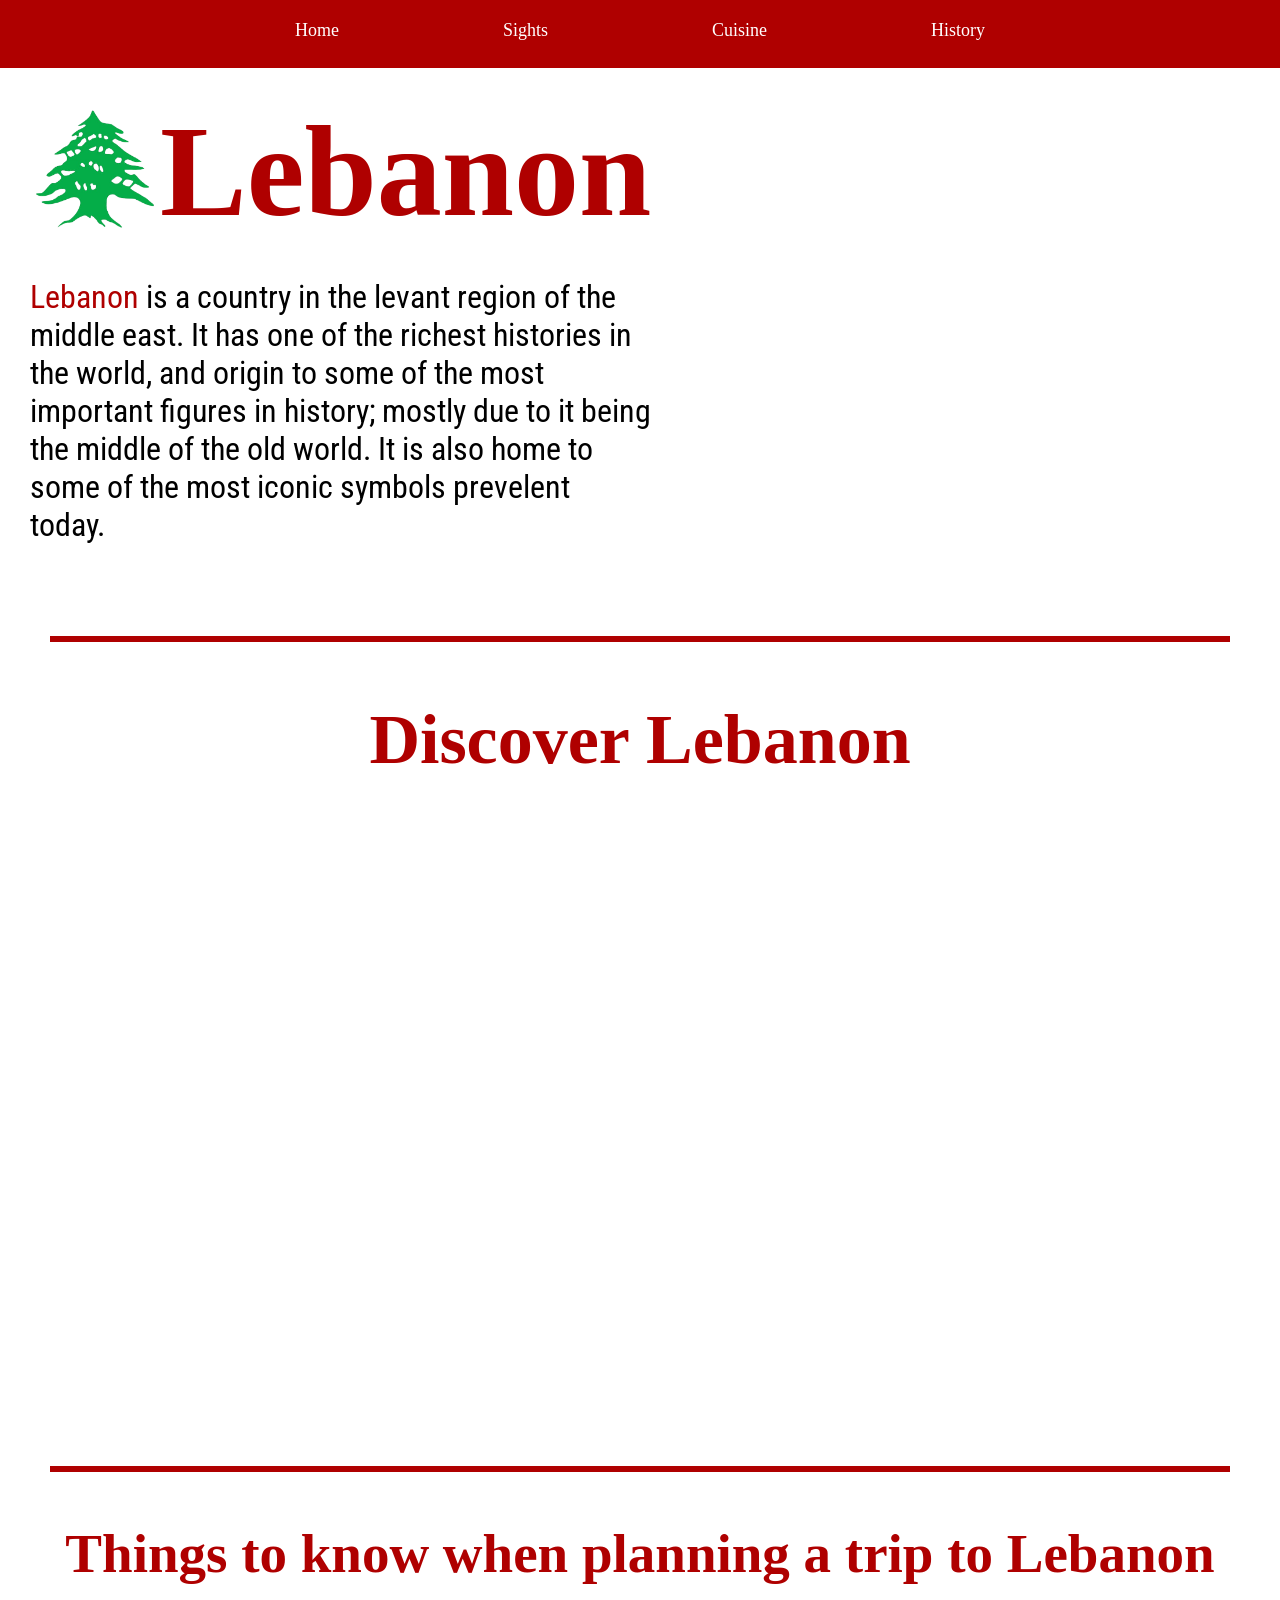
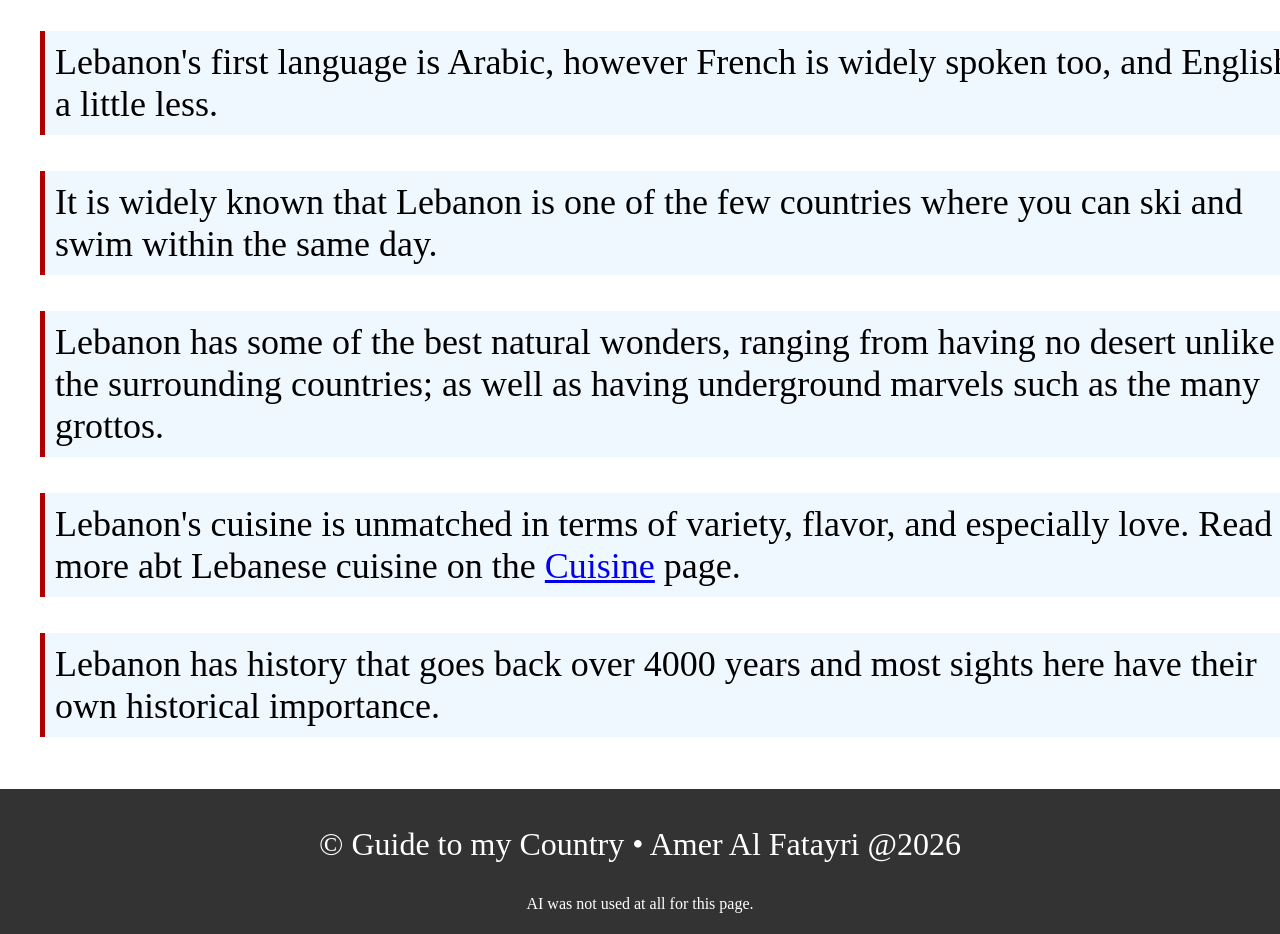
<file: index.html>
<!DOCTYPE html>
<html lang="en">

<head>
    <meta charset="UTF-8">
    <meta name="viewport" content="width=device-width, initial-scale=1.0">

    <link rel="preconnect" href="https://fonts.googleapis.com">
    <link rel="preconnect" href="https://fonts.gstatic.com" crossorigin>
    <link href="https://fonts.googleapis.com/css2?family=Roboto+Condensed:ital,wght@0,100..900;1,100..900&display=swap"
        rel="stylesheet">

    <link rel="stylesheet" href="style.css">
    <title>Lebanon</title>
</head>

<body id="home-page-body">
    <!-- Adding PreLoader -->
    <div id="preloader"></div>
    <!-- WebPage -->
    <header>
        <div class="navigation">
            <nav>
                <a href="index.html">Home</a>
                <a href="sights.html">Sights</a>
                <a href="cuisine.html">Cuisine</a>
                <a href="history.html">History</a>
            </nav>
        </div>
    </header>
    <main>
        <section class="First-Page">
            <article id="Introduction">
                <br>
                <div class="title">
                    <img src="images/Cedar.png" alt="Cedrus Libani">
                    <h2>Lebanon</h2>
                </div>
                <p><span class="Lebanon">Lebanon</span> is a country in the levant region of the middle east. It has one
                    of the richest histories in
                    the world, and origin to some of the most important figures in history; mostly due to it being the
                    middle of the old world. It is also home to some of the most
                    iconic symbols prevelent today.</p>
            </article>

            <aside id="Map">
                <iframe
                    src="https://www.google.com/maps/embed?pb=!1m18!1m12!1m3!1d1696928.390659106!2d36.06068066683903!3d33.830031078637994!2m3!1f0!2f0!3f0!3m2!1i1024!2i768!4f13.1!3m3!1m2!1s0x151f17028422aaad%3A0xcc7d34096c00f970!2sLebanon!5e0!3m2!1sen!2slb!4v1789828547778!5m2!1sen!2slb"
                    width="500px" height="450" style="border:0;" allowfullscreen="" loading="lazy"
                    referrerpolicy="strict-origin-when-cross-origin"></iframe>
            </aside>
        </section>
        <hr>
        <section class="Second-Page">
            <article id="Discover-Lebanon">
                <div class="Discover">
                    <h2 id="secondTitle">Discover Lebanon</h2>
                    <div id="DiscoverVid">
                        <iframe width="995" height="560"
                            src="https://www.youtube.com/embed/ZvqUYGzXvVE?si=QbJNiImy3AUVbWvZ"
                            title="YouTube video player" frameborder="0"
                            allow="accelerometer; autoplay; clipboard-write; encrypted-media; gyroscope; picture-in-picture; web-share"
                            referrerpolicy="strict-origin-when-cross-origin" allowfullscreen></iframe>
                    </div>
                </div>
            </article>
        </section>
        <br><hr>
        <section class="Third-page">
            <article id="facts1">
                <h2 id="factTitle">Things to know when planning a trip to Lebanon</h2>
                <ol>
                    <li>Lebanon's first language is Arabic, however French is widely spoken too, and English a little
                        less.</li><br><br>
                    <li>It is widely known that Lebanon is one of the few countries where you can ski and swim within
                        the same day.</li><br><br>
                    <li>Lebanon has some of the best natural wonders, ranging from having no desert unlike the
                        surrounding countries; as well as having underground marvels such as the many grottos.</li>
                    <br><br>
                    <li>Lebanon's cuisine is unmatched in terms of variety, flavor, and especially love. Read more abt
                        Lebanese cuisine on the <a href="cuisine.html">Cuisine</a> page.</li><br><br>
                    <li>Lebanon has history that goes back over 4000 years and most sights here have their own
                        historical importance.</li><br><br>
                </ol>
            </article>
        </section>
    </main>
    <footer class="end">
        <div class="footer">
            <p>&copy; Guide to my Country &bull; Amer Al Fatayri @2026</p>
        </div>
        <div class="self-credit">
            <p>AI was not used at all for this page.</p>
        </div>
    </footer>
    <script src="script.js"></script>
</body>

</html>
</file>
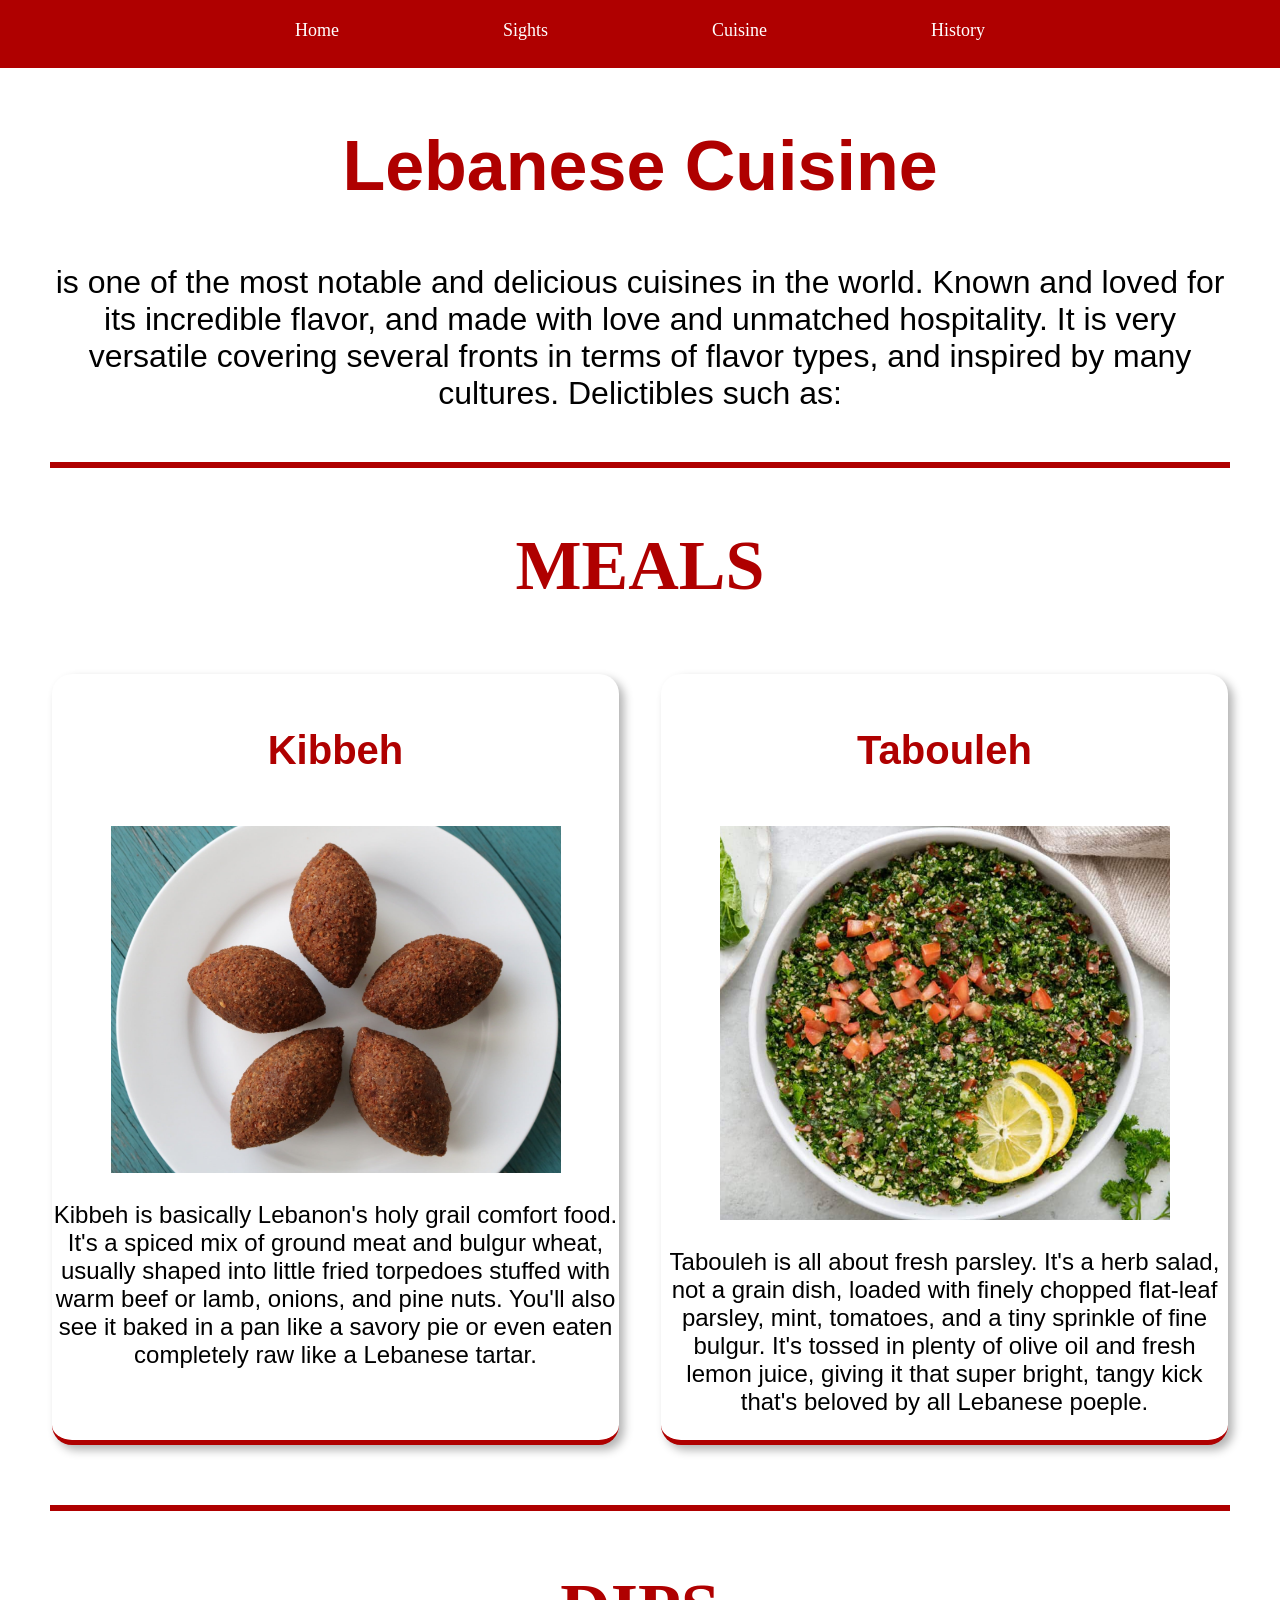
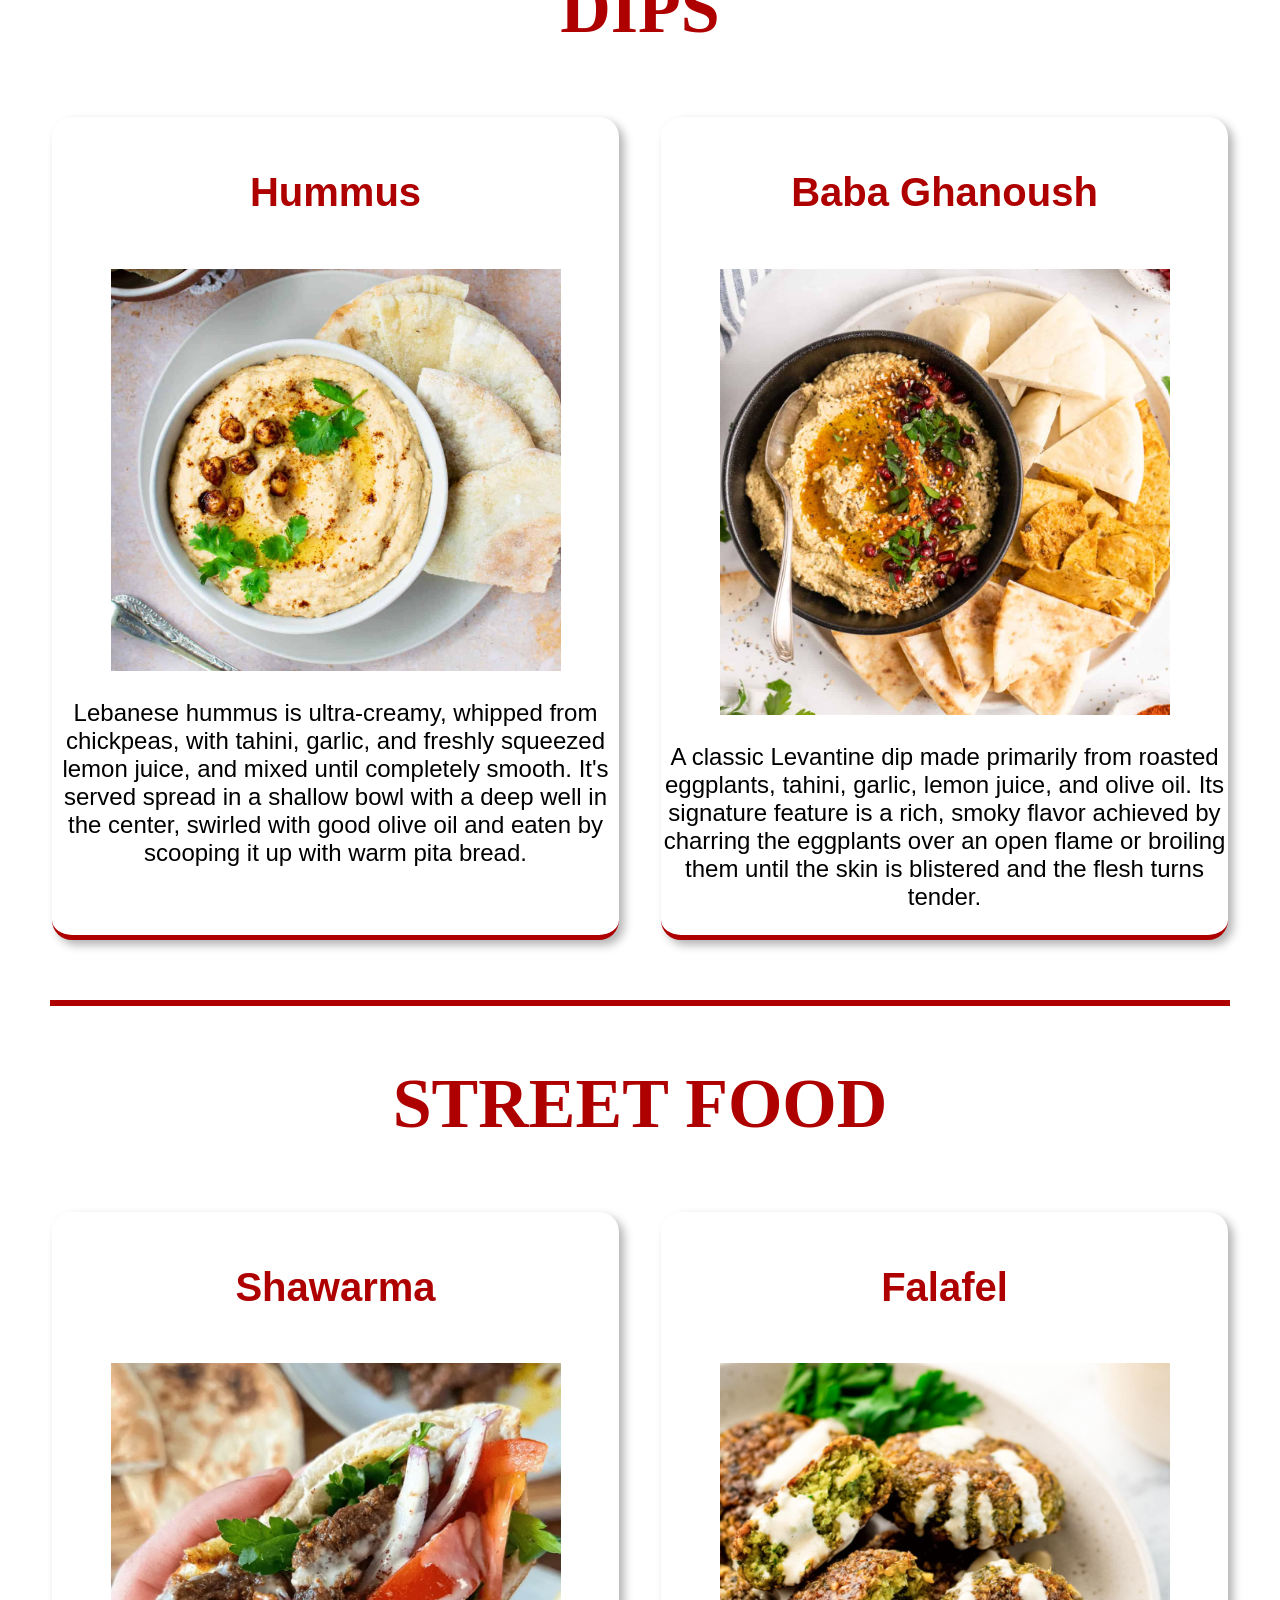
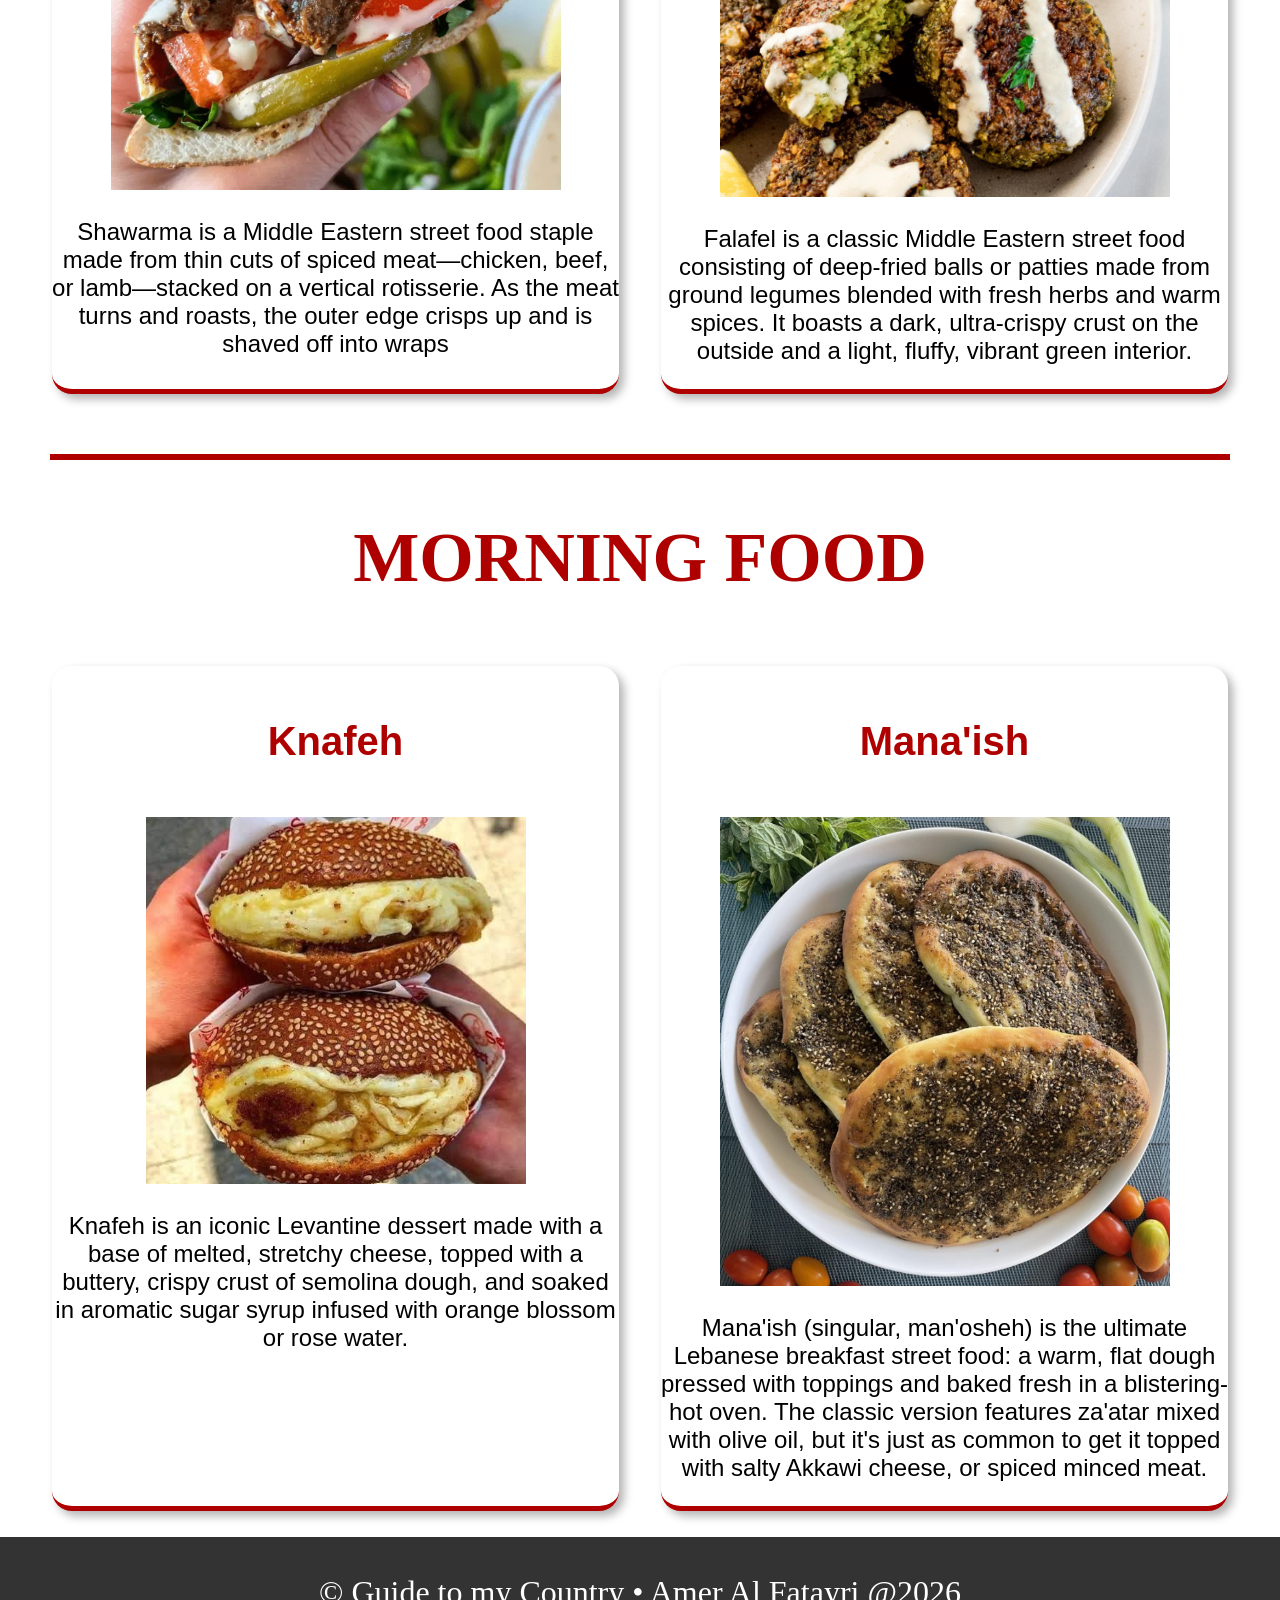
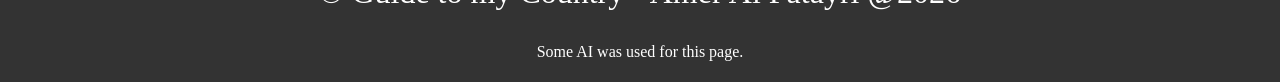
<file: cuisine.html>
<!DOCTYPE html>
<html lang="en">

<head>
    <meta charset="UTF-8">
    <meta name="viewport" content="width=device-width, initial-scale=1.0">
    <link rel="stylesheet" href="style.css">
    <title>Cuisine</title>
</head>

<body>
    <div id="preloader"></div>
    <header>
        <nav>
            <a href="index.html">Home</a>
            <a href="sights.html">Sights</a>
            <a href="cuisine.html">Cuisine</a>
            <a href="history.html">History</a>
        </nav>
    </header>
    <main>
        <section class="cuisine">
            <h1>Lebanese Cuisine</h1>
            <p> is one of the most notable and delicious cuisines in the world. Known and loved for its incredible
                flavor,
                and made with love and unmatched hospitality. It is very versatile covering several fronts in terms
                of
                flavor types, and inspired by many cultures. Delictibles such as:</p>
            <hr>
            <article class="food">
                <div class='food-div'>
                    <h2>MEALS</h2>
                    <ul>
                        <li id="Kibbeh">
                            <h4>Kibbeh</h4>
                            <div class="Food-Pic">
                                <img src="images/Kibbeh.png" style="max-width:450px">
                            </div>
                            <p>Kibbeh is basically Lebanon's holy grail comfort food. It's a spiced mix of ground meat
                                and bulgur wheat, usually shaped into little fried torpedoes stuffed with warm beef or
                                lamb, onions, and pine nuts. You'll also see it baked in a pan like a savory pie or even
                                eaten completely raw like a Lebanese tartar.</p>
                        </li>

                        <li id="Tabouleh">
                            <h4>Tabouleh</h4>
                            <div class="Food-Pic">
                                <img src="images/Tabouleh.png" style="max-width:450px">
                            </div>
                            <p>Tabouleh is all about fresh parsley. It's a herb salad, not a grain dish, loaded with
                                finely chopped flat-leaf parsley, mint, tomatoes, and a tiny sprinkle of fine bulgur.
                                It's tossed in plenty of olive oil and fresh lemon juice, giving it that super bright,
                                tangy kick that's beloved by all Lebanese poeple.</p>
                        </li>
                    </ul>
                </div>
                <hr>
                <div class="food-div">
                    <h2>DIPS</h2>
                    <ul>
                        <li id="Hummus">
                            <h4>Hummus</h4>
                            <div class="Food-Pic">
                                <img src="images/Hummus.png" style="max-width:450px">
                            </div>
                            <p>Lebanese hummus is ultra-creamy, whipped from chickpeas, with tahini, garlic, and freshly
                                squeezed lemon juice, and mixed until completely smooth. It's served spread in a shallow
                                bowl with
                                a deep well in the center, swirled with good olive oil and eaten by scooping it up with
                                warm pita bread.</p>
                        </li>

                        <li id="Baba-Ghanoush">
                            <h4>Baba Ghanoush</h4>
                            <div class="Food-Pic">
                                <img src="images/BabaGhanoush.png" style="max-width:450px">
                            </div>
                            <p>A classic Levantine dip made primarily from roasted eggplants, tahini, garlic, lemon
                                juice, and olive oil. Its signature feature is a rich, smoky flavor achieved by charring
                                the eggplants over an open flame or broiling them until the skin is blistered and the
                                flesh turns tender.</p>
                        </li>
                    </ul>
                </div>
                <hr>
                <div class="food-div">
                    <h2>STREET FOOD</h2>
                    <ul>
                        <li id="Shawarma">
                            <h4>Shawarma</h4>
                            <div class="Food-Pic">
                                <img src="images/Shawarma.png" style="max-width:450px">
                            </div>
                            <p>Shawarma is a Middle Eastern street food staple made from thin cuts of spiced
                                meat—chicken, beef, or lamb—stacked on a vertical rotisserie. As the meat turns and
                                roasts, the outer edge crisps up and is shaved off into wraps</p>
                        </li>

                        <li id="Falafel">
                            <h4>Falafel</h4>
                            <div class="Food-Pic">
                                <img src="images/Falafel.png" style="max-width:450px">
                            </div>
                            <p>Falafel is a classic Middle Eastern street food consisting of deep-fried balls or patties
                                made from ground legumes blended with fresh herbs and warm spices. It boasts a dark,
                                ultra-crispy crust on the outside and a light, fluffy, vibrant green interior.</p>
                        </li>
                    </ul>
                </div>
                <hr>
                <div class="food-div">
                    <h2>MORNING FOOD</h2>
                    <ul>
                        <li id="Knafeh">
                            <h4>Knafeh</h4>
                            <div class="Food-Pic">
                                <img src="images/Knafeh.png" style="max-width:450px">
                            </div>
                            <p>Knafeh is an iconic Levantine dessert made with a base of melted, stretchy
                                cheese, topped with a buttery, crispy crust of semolina dough, and soaked
                                in aromatic sugar syrup infused with orange blossom or rose water.</p>
                        </li>

                        <li id="Manaqish">
                            <h4>Mana'ish</h4>
                            <div class="Food-Pic">
                                <img src="images/Mana'ish.png" style="max-width:450px">
                            </div>
                            <p>Mana'ish (singular, man'osheh) is the ultimate Lebanese breakfast street food: a warm,
                                flat dough pressed with toppings and baked fresh in a blistering-hot oven. The classic
                                version features za'atar mixed with olive oil, but it's just as common to get it topped
                                with salty Akkawi cheese, or spiced minced meat.</p>
                        </li>
                    </ul>
                </div>

            </article>
        </section>
    </main>
    <footer class="end">
        <div class="footer">
            <p>&copy; Guide to my Country &bull; Amer Al Fatayri @2026</p>
        </div>
        <div class="self-credit">
            <p>Some AI was used for this page.</p>
        </div>
    </footer>
    <script src="script.js"></script>
</body>

</html>
</file>
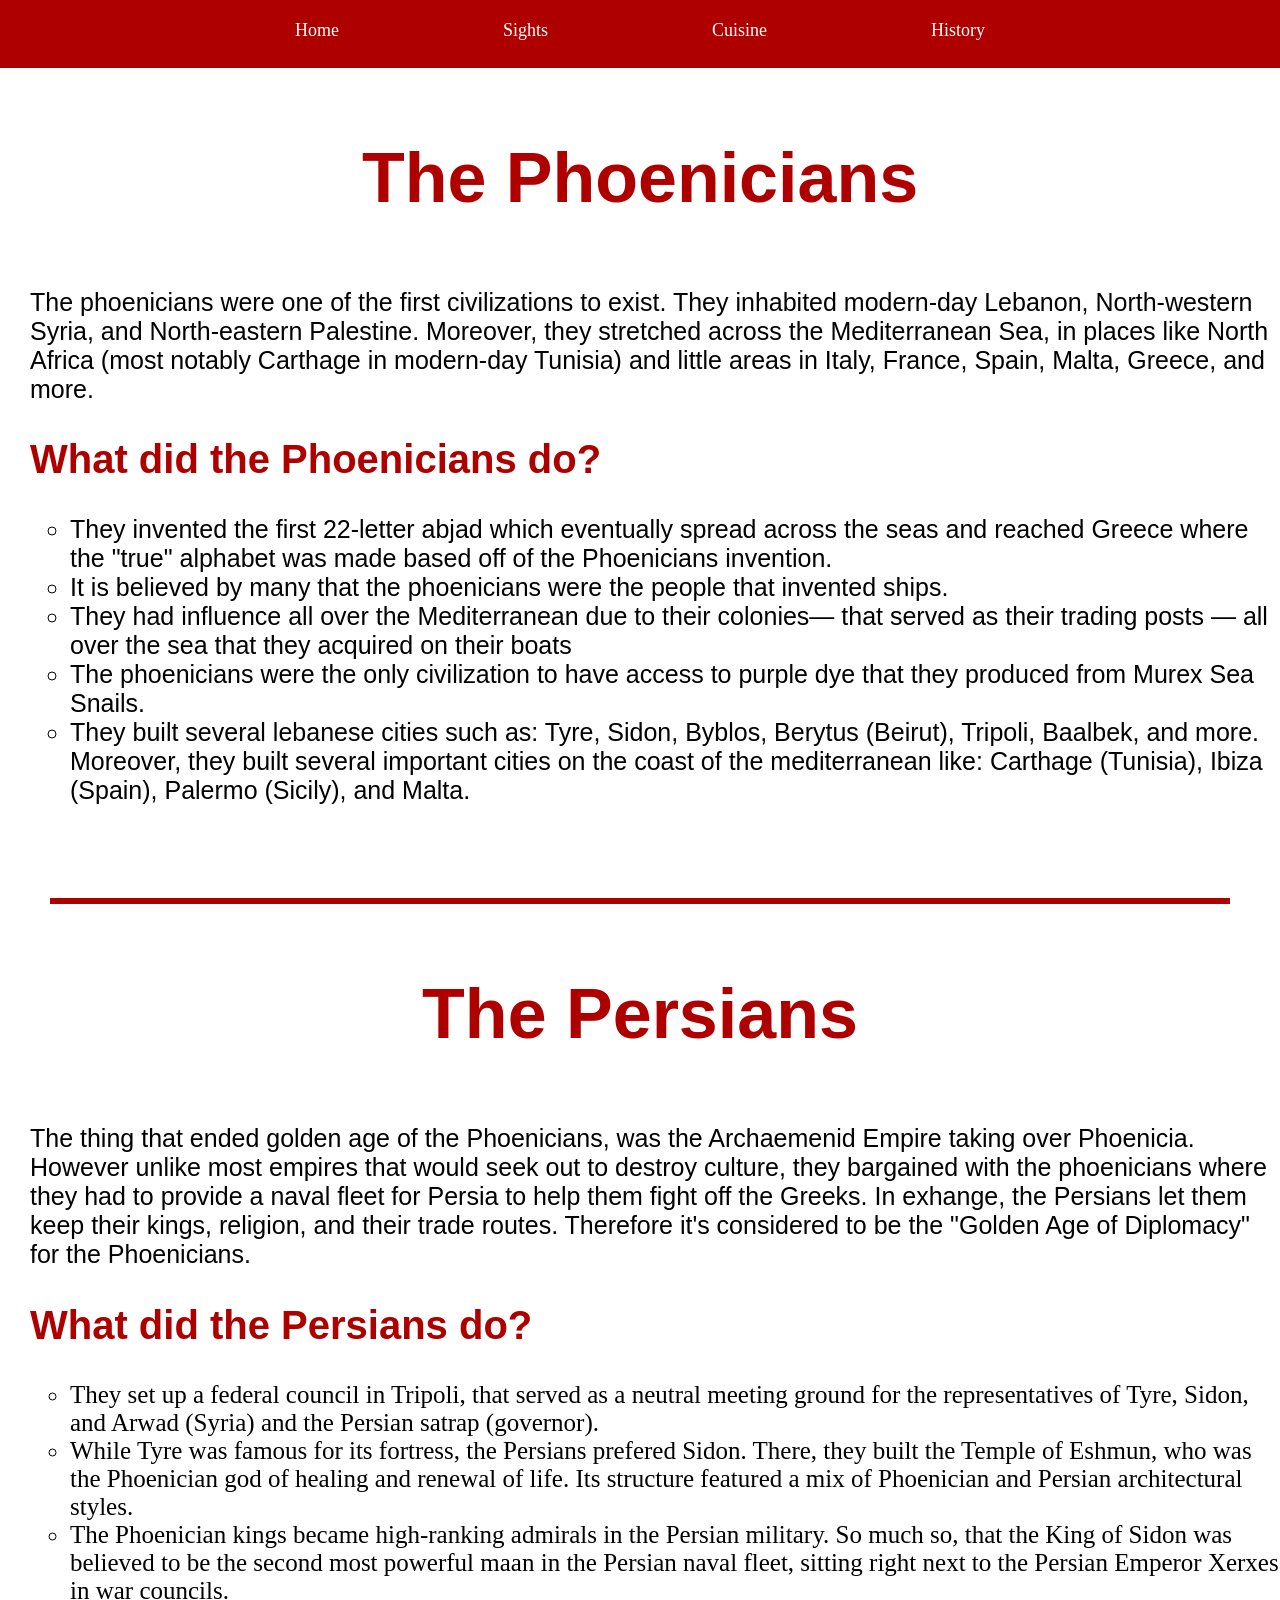
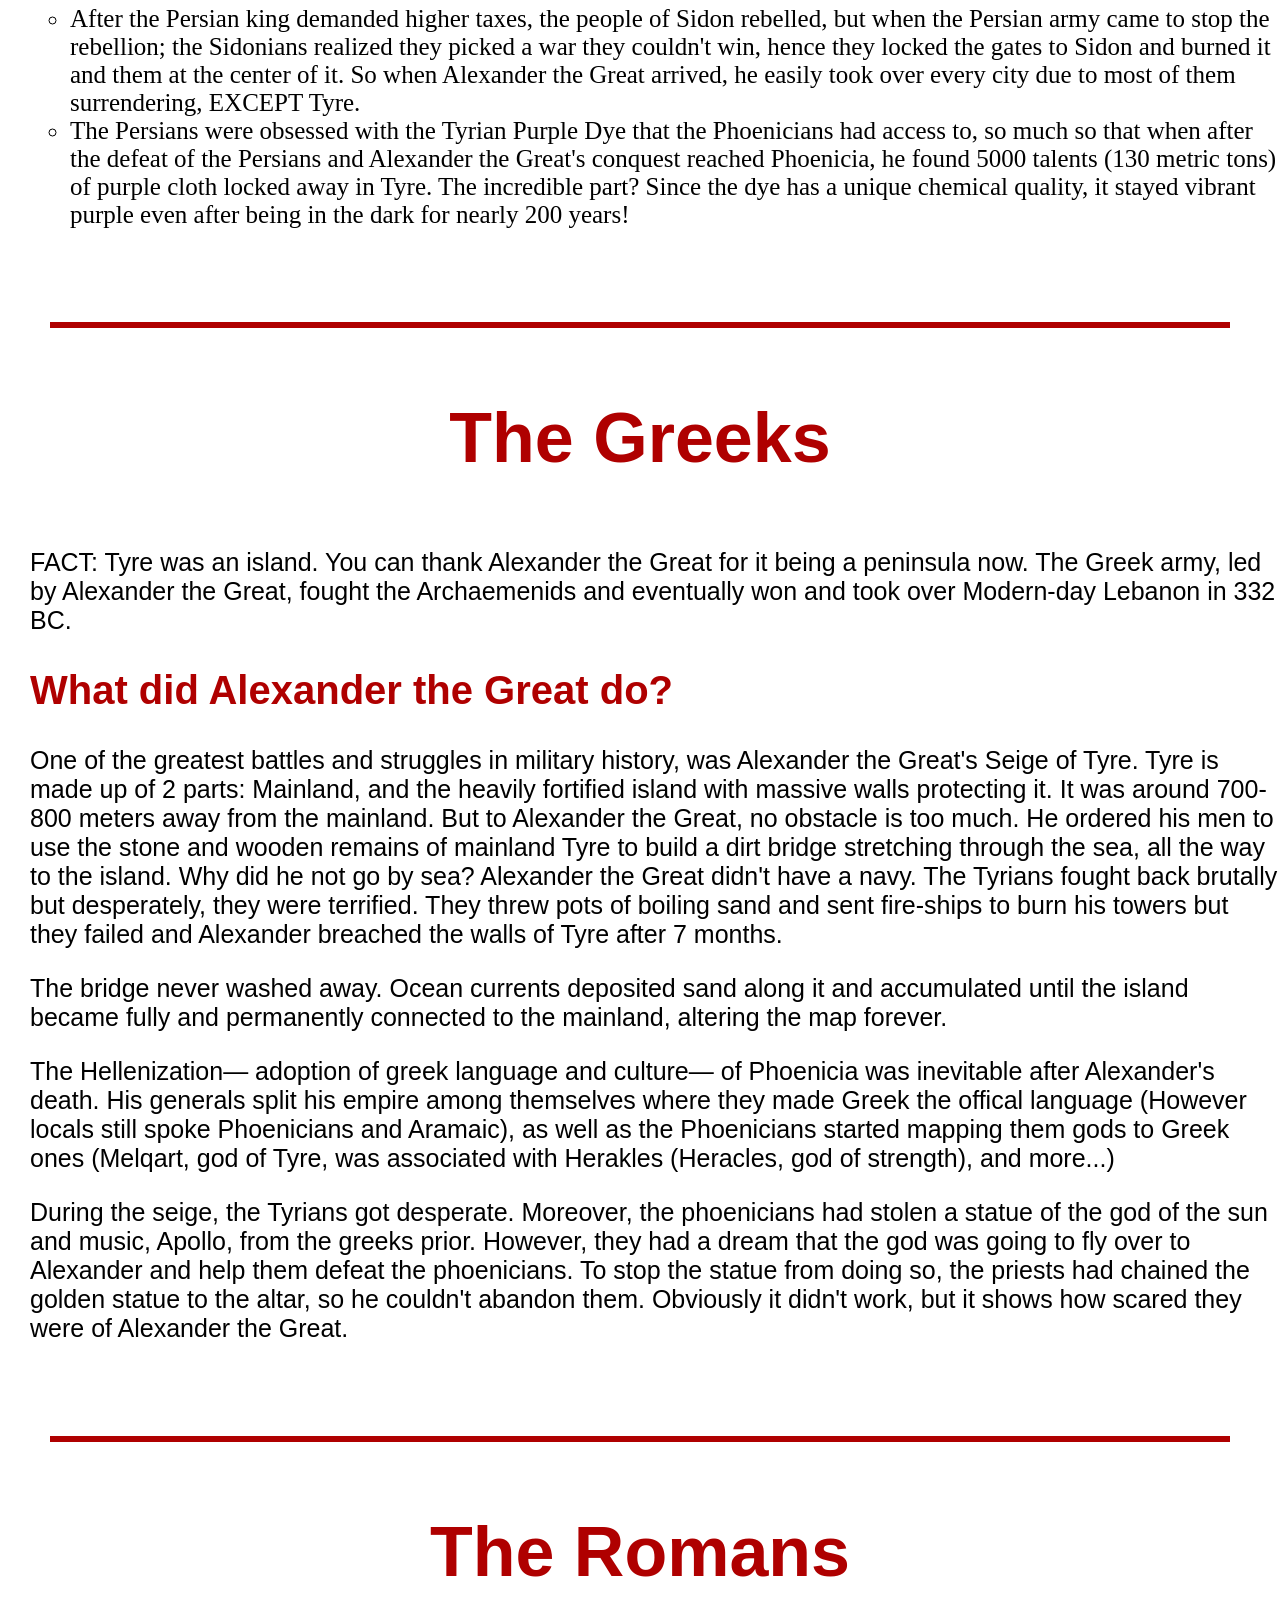
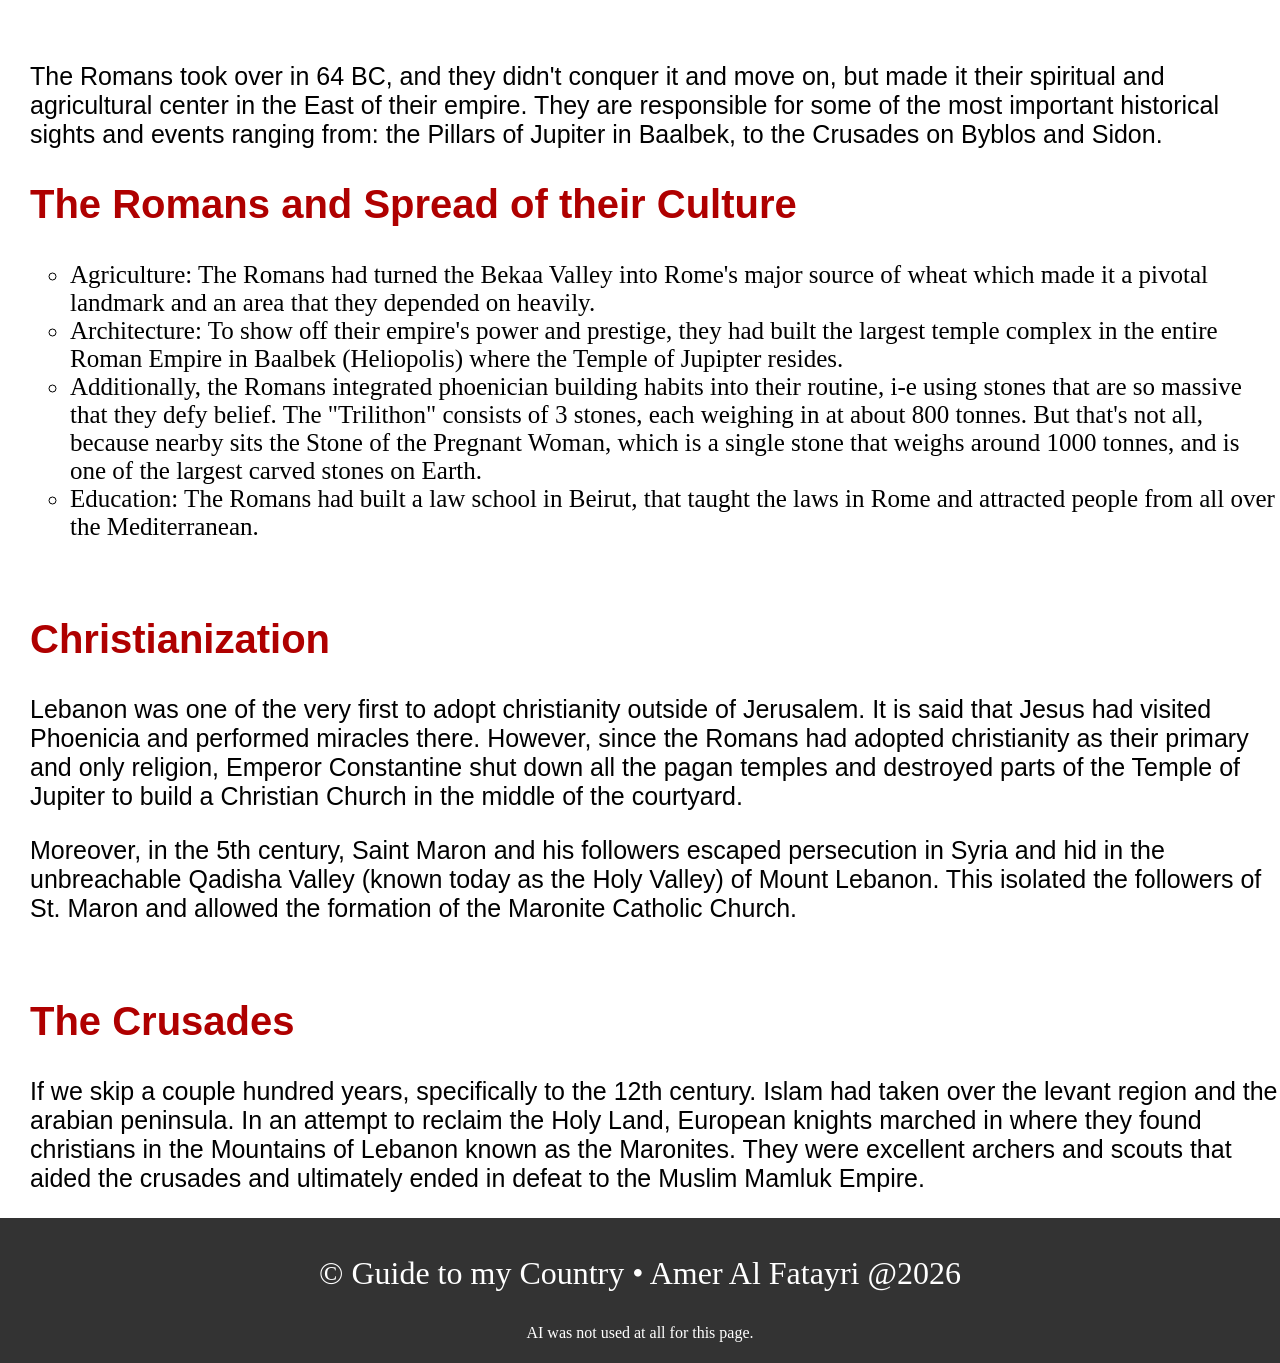
<file: history.html>
<!DOCTYPE html>
<html lang="en">

<head>
    <meta charset="UTF-8">
    <meta name="viewport" content="width=device-width, initial-scale=1.0">
    <link rel="stylesheet" href="style.css">
    <title>History</title>
</head>

<body>
    <div id="preloader"></div>
    <header>
        <nav>
            <a href="index.html">Home</a>
            <a href="sights.html">Sights</a>
            <a href="cuisine.html">Cuisine</a>
            <a href="history.html">History</a>
        </nav>
    </header>
    <main>
        <section class="phoenicia">
            <div id="First-Part">
                <article>
                    <h1>The Phoenicians</h1>
                    <p>The phoenicians were one of the first civilizations to exist. They inhabited modern-day Lebanon,
                        North-western Syria, and North-eastern Palestine. Moreover, they stretched across the
                        Mediterranean Sea, in places like North Africa (most notably Carthage in modern-day Tunisia) and
                        little areas in Italy, France, Spain, Malta, Greece, and more.</p>

                    <h2>What did the Phoenicians do?</h2>
                    <ul>
                        <li>They invented the first 22-letter abjad which eventually spread across the seas and reached
                            Greece where the "true" alphabet was made based off of the Phoenicians invention.</li>
                        <li>It is believed by many that the phoenicians were the people that invented ships.</li>
                        <li>They had influence all over the Mediterranean due to their colonies— that served as their
                            trading posts — all over the sea that they acquired on their boats</li>
                        <li>The phoenicians were the only civilization to have access to purple dye that they produced
                            from Murex Sea Snails.</li>
                        <li>They built several lebanese cities such as: Tyre, Sidon, Byblos, Berytus (Beirut), Tripoli,
                            Baalbek, and more. Moreover, they built several important cities on the coast of the
                            mediterranean like: Carthage (Tunisia), Ibiza (Spain), Palermo (Sicily), and Malta.</li>
                    </ul>
                </article>
            </div>

            </div>
        </section>
        <br>
        <hr>
        <section class="Persians">
            <div id="Second-Part">
                <article>
                    <h1>The Persians</h1>
                    <p>The thing that ended golden age of the Phoenicians, was the Archaemenid Empire taking over
                        Phoenicia. However unlike most empires that would seek out to destroy culture, they bargained
                        with the phoenicians where they had to provide a naval fleet for Persia to help them fight off
                        the Greeks. In exhange, the Persians let them keep their kings, religion, and their trade
                        routes. Therefore it's considered to be the "Golden Age of Diplomacy" for the Phoenicians.</p>
                    <h2>What did the Persians do?</h2>

                    <ul>
                        <li>They set up a federal council in Tripoli, that served as a neutral meeting ground for the
                            representatives of Tyre, Sidon, and Arwad (Syria) and the Persian satrap (governor).</li>
                        <li>While Tyre was famous for its fortress, the Persians prefered Sidon. There, they built the
                            Temple of Eshmun, who was the Phoenician god of healing and renewal of life. Its structure
                            featured a mix of Phoenician and Persian architectural styles.</li>
                        <li>The Phoenician kings became high-ranking admirals in the Persian military. So much so, that
                            the King of Sidon was believed to be the second most powerful maan in the Persian naval
                            fleet, sitting right next to the Persian Emperor Xerxes in war councils.</li>
                        <li>After the Persian king demanded higher taxes, the people of Sidon rebelled, but when the
                            Persian army came to stop the rebellion; the Sidonians realized they picked a war they
                            couldn't win, hence they locked the gates to Sidon and burned it and them at the center of
                            it. So when Alexander the Great arrived, he easily took over every city due to most of them
                            surrendering, EXCEPT Tyre.</li>
                        <li>The Persians were obsessed with the Tyrian Purple Dye that the Phoenicians had access to, so
                            much so that when after the defeat of the Persians and Alexander the Great's conquest
                            reached Phoenicia, he found 5000 talents (130 metric tons) of purple cloth locked away in
                            Tyre. The incredible part? Since the dye has a unique chemical quality, it stayed vibrant
                            purple even after being in the dark for nearly 200 years! </li>
                    </ul>
                </article>
            </div>
        </section>
        <br>
        <hr>
        <section class="Greeks">
            <div id="Third-Part">
                <article>
                    <h1>The Greeks</h1>
                    <p>FACT: Tyre was an island. You can thank Alexander the Great for it being a peninsula now. The
                        Greek army, led by Alexander the Great, fought the Archaemenids and eventually won and took over
                        Modern-day Lebanon in 332 BC.</p>
                    <h2>What did Alexander the Great do?</h2>
                    <p>One of the greatest battles and struggles in military history, was Alexander the Great's Seige of
                        Tyre. Tyre is made up of 2 parts: Mainland, and the heavily fortified island with massive walls
                        protecting it. It was around 700-800 meters away from the mainland. But to Alexander the Great,
                        no obstacle is too much. He ordered his men to use the stone and wooden remains of mainland Tyre
                        to build a dirt bridge stretching through the sea, all the way to the island. Why did he not go
                        by sea? Alexander the Great didn't have a navy. The Tyrians fought back brutally but
                        desperately, they were terrified. They threw pots of boiling sand and sent fire-ships to burn
                        his towers but they failed and Alexander breached the walls of Tyre after 7 months.</p>

                    <p>The bridge never washed away. Ocean currents deposited sand along it and accumulated until the
                        island became fully and permanently connected to the mainland, altering the map forever.</p>

                    <p>The Hellenization— adoption of greek language and culture— of Phoenicia was inevitable after
                        Alexander's death. His generals split his empire among themselves where they made Greek the
                        offical language (However locals still spoke Phoenicians and Aramaic), as well as the
                        Phoenicians started mapping them gods to Greek ones (Melqart, god of Tyre, was associated with
                        Herakles (Heracles, god of strength), and more...)</p>

                    <p id="Fun-Fact">During the seige, the Tyrians got desperate. Moreover, the phoenicians had stolen a
                        statue of the god of the sun and music, Apollo, from the greeks prior. However, they had a dream
                        that the god was going to fly over to Alexander and help them defeat the phoenicians. To stop
                        the statue from doing so, the priests had chained the golden statue to the altar, so he couldn't
                        abandon them. Obviously it didn't work, but it shows how scared they were of Alexander the
                        Great.</p>
                </article>
            </div>

        </section>
        <br>
        <hr>
        <section class="Romans">
            <div id="Fourth-Part">
                <article>
                    <h1>The Romans</h1>
                    <p>The Romans took over in 64 BC, and they didn't conquer it and move on, but made it their
                        spiritual and agricultural center in the East of their empire. They are responsible for some of
                        the most important historical sights and events ranging from: the Pillars of Jupiter in Baalbek,
                        to the Crusades on Byblos and Sidon.</p>
                    <h2>The Romans and Spread of their Culture</h2>
                    <ul>
                        <li><span class="Subtitle">Agriculture:</span> The Romans had turned the Bekaa Valley into
                            Rome's major source of wheat which made it a pivotal landmark and an area that they depended
                            on heavily.</li>
                        <li><span class="Subtitle">Architecture:</span> To show off their empire's power and prestige,
                            they had built the largest temple complex in the entire Roman Empire in Baalbek (Heliopolis)
                            where the Temple of Jupipter resides.</li>
                        <li>Additionally, the Romans integrated phoenician building habits into their routine, i-e using
                            stones that are so massive that they defy belief. The "Trilithon" consists of 3 stones, each
                            weighing in at about 800 tonnes. But that's not all, because nearby sits the Stone of the
                            Pregnant Woman, which is a single stone that weighs around 1000 tonnes, and is one of the
                            largest carved stones on Earth.</li>
                        <li><span class="Subtitle">Education:</span> The Romans had built a law school in Beirut, that
                            taught the laws in Rome and attracted people from all over the Mediterranean.</li>
                    </ul>
                    <br>
                    <h2>Christianization</h2>
                    <p>Lebanon was one of the very first to adopt christianity outside of Jerusalem. It is said that
                        Jesus had visited Phoenicia and performed miracles there. However, since the Romans had adopted
                        christianity as their primary and only religion, Emperor Constantine shut down all the pagan
                        temples and destroyed parts of the Temple of Jupiter to build a Christian Church in the middle
                        of the courtyard.</p>
                    <p>Moreover, in the 5th century, Saint Maron and his followers escaped persecution in Syria and hid
                        in the unbreachable Qadisha Valley (known today as the Holy Valley) of Mount Lebanon. This
                        isolated the followers of St. Maron and allowed the formation of the Maronite Catholic Church.
                    </p>
                    <br>
                    <h2>The Crusades</h2>
                    <p>If we skip a couple hundred years, specifically to the 12th century. Islam had taken over the
                        levant region and the arabian peninsula. In an attempt to reclaim the Holy Land, European
                        knights marched in where they found christians in the Mountains of Lebanon known as the
                        Maronites. They were excellent archers and scouts that aided the crusades and ultimately ended
                        in defeat to the Muslim Mamluk Empire.</p>
                </article>
            </div>
        </section>

    </main>
    <footer class="end">
        <div class="footer">
            <p>&copy; Guide to my Country &bull; Amer Al Fatayri @2026</p>
        </div>
        <div class="self-credit">
            <p>AI was not used at all for this page.</p>
        </div>
    </footer>
    <script src="script.js"></script>
</body>

</html>
</file>
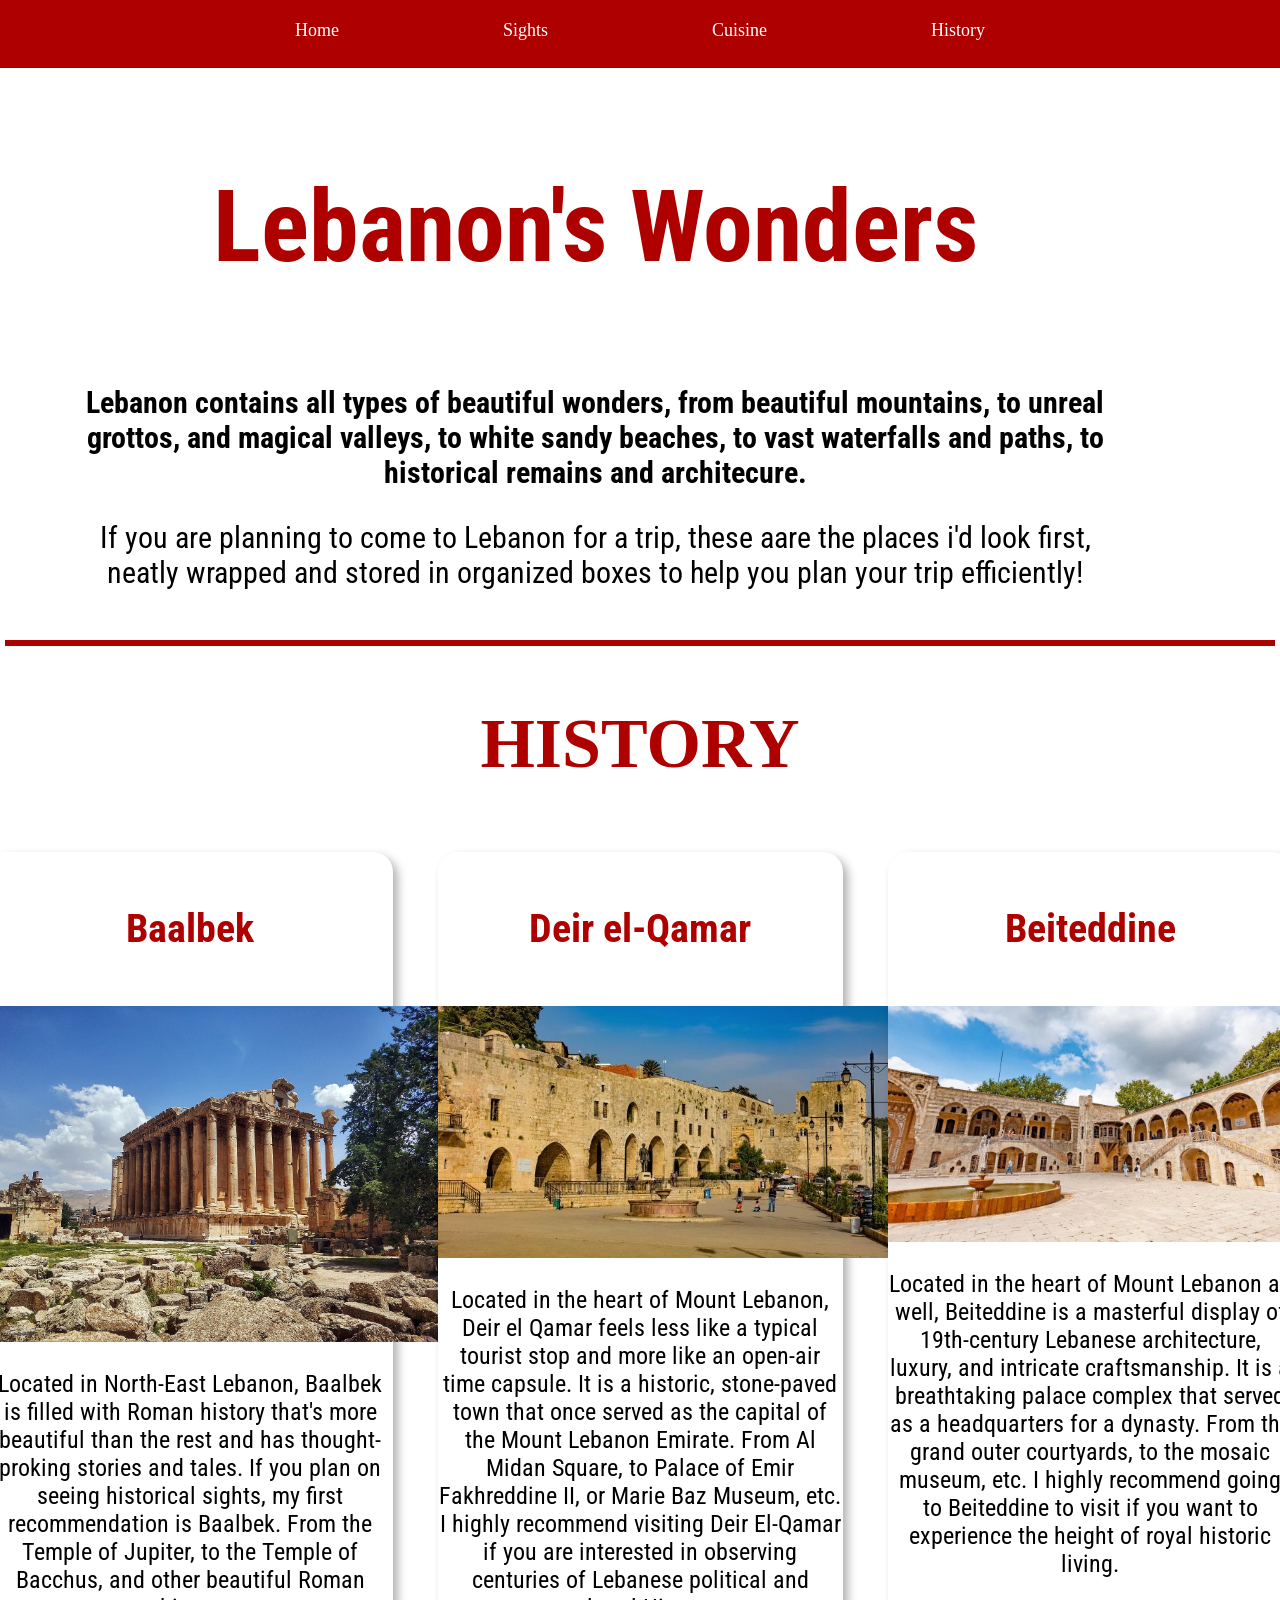
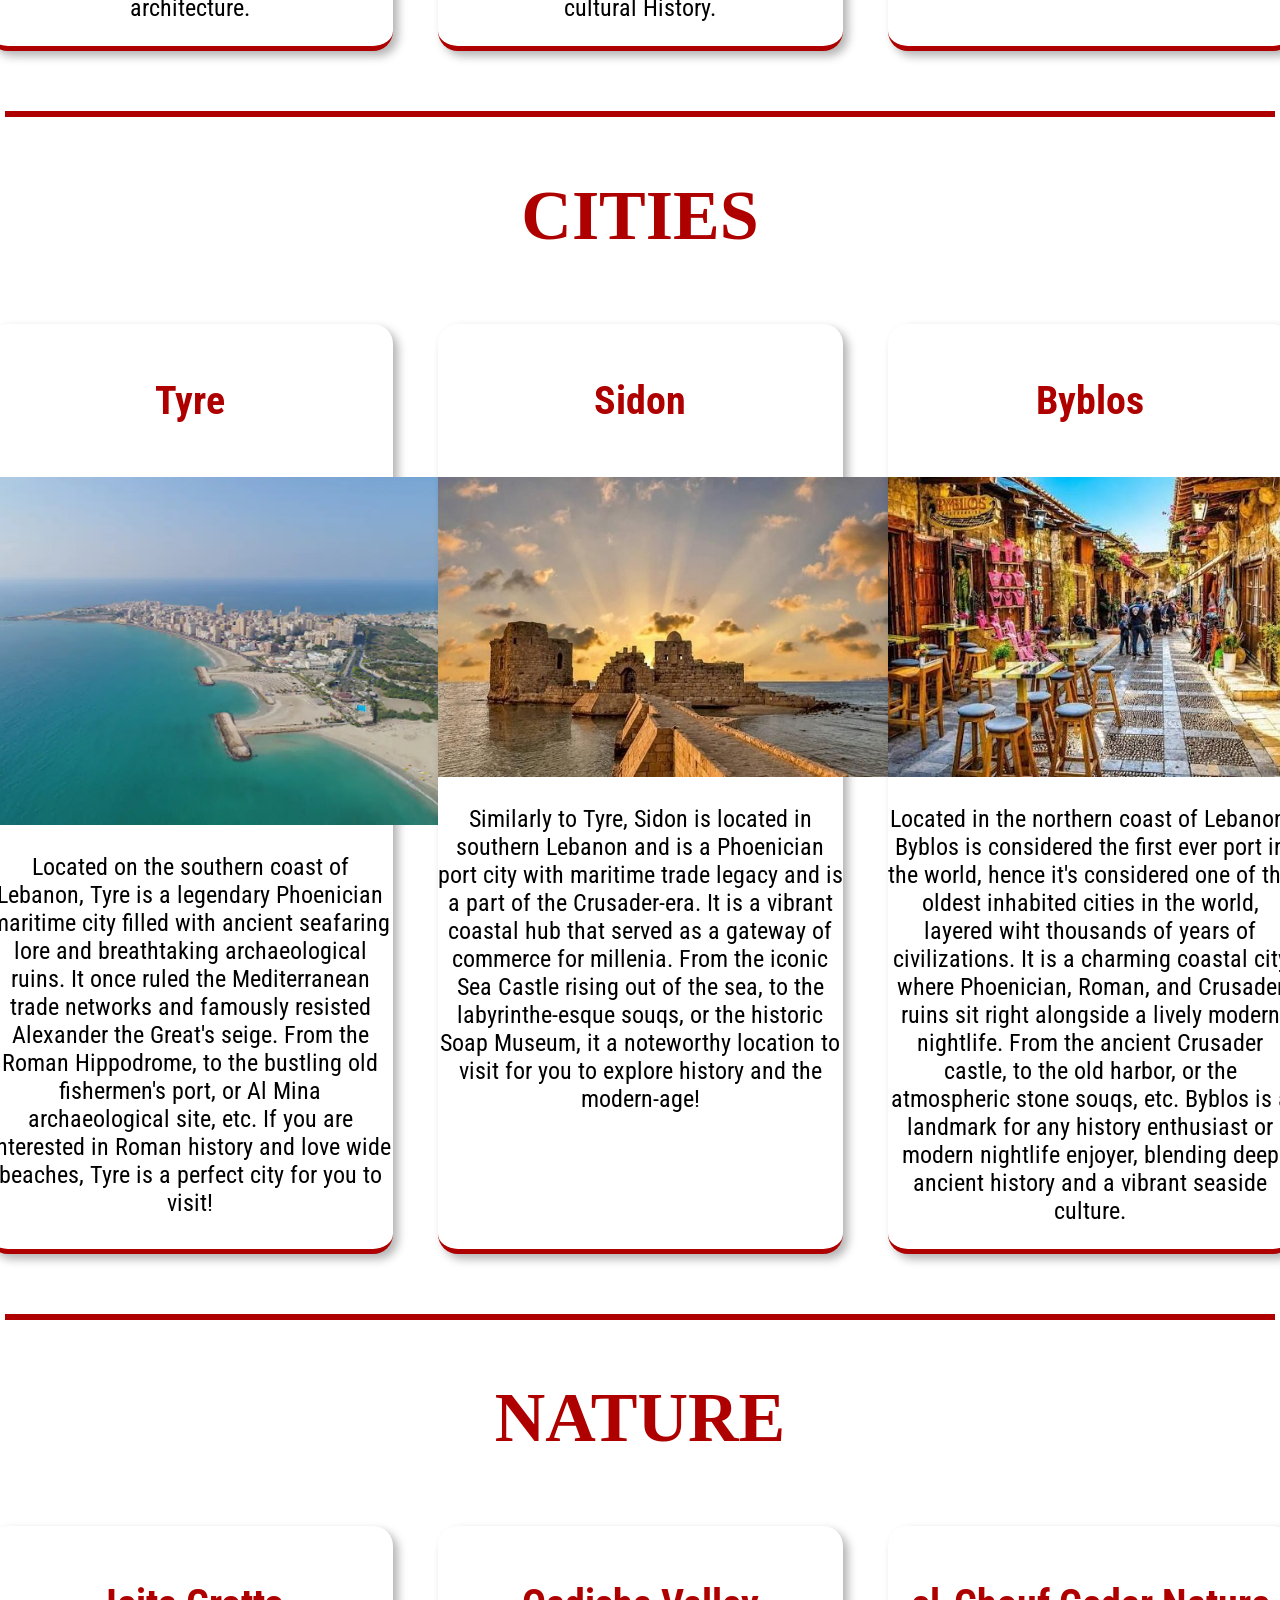
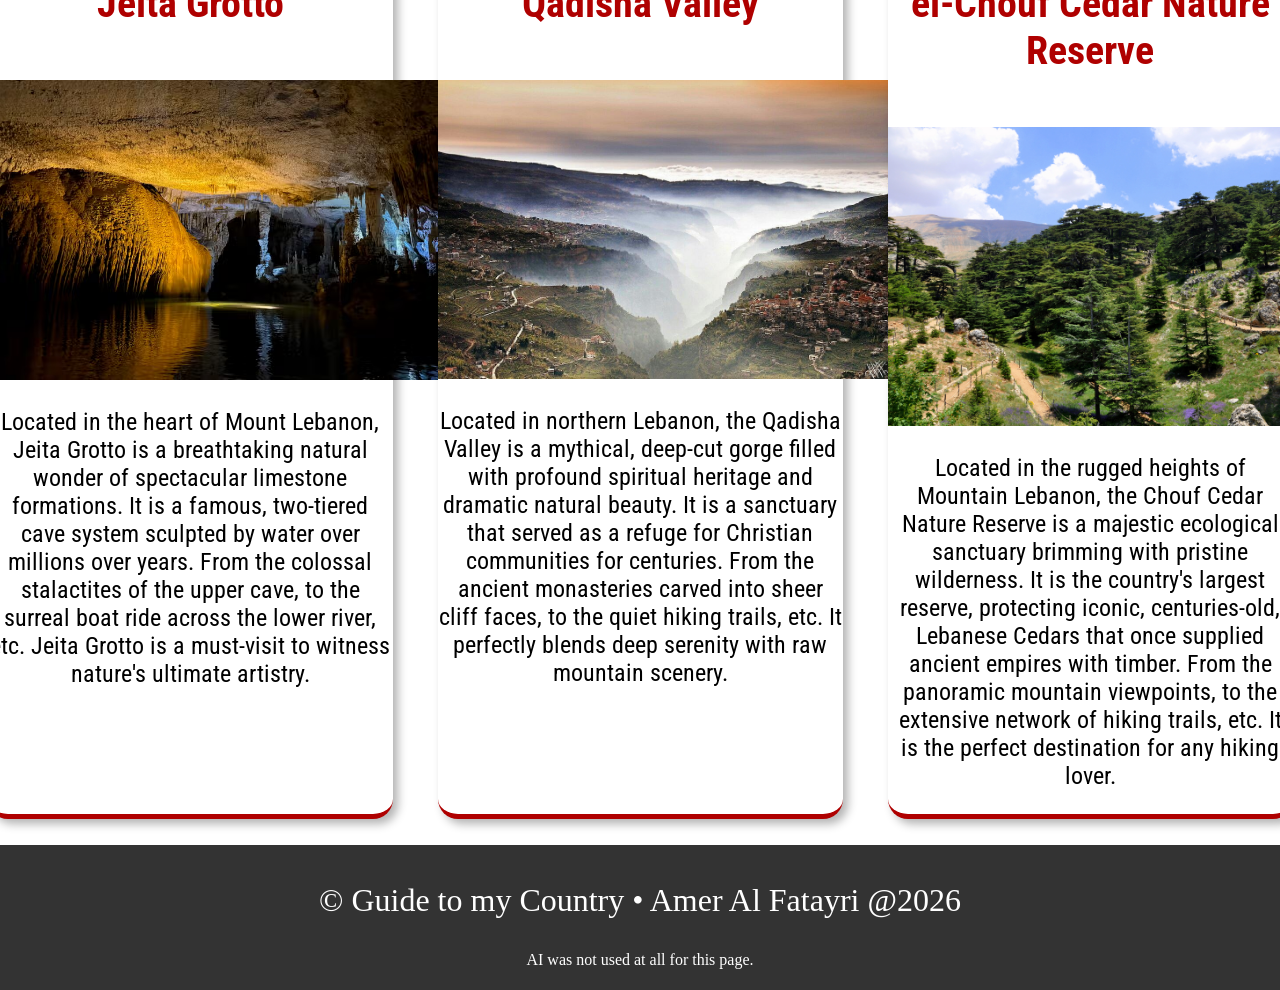
<file: sights.html>
<!DOCTYPE html>
<html lang="en">

<head>
    <meta charset="UTF-8">
    <meta name="viewport" content="width=device-width, initial-scale=1.0">

    <link rel="preconnect" href="https://fonts.googleapis.com">
    <link rel="preconnect" href="https://fonts.gstatic.com" crossorigin>
    <link href="https://fonts.googleapis.com/css2?family=Roboto+Condensed:ital,wght@0,100..900;1,100..900&display=swap"
        rel="stylesheet">

    <link rel="stylesheet" href="style.css">
    <title>Sights</title>
</head>

<body>
    <div id="preloader"></div>
    <header>
        <nav>
            <a href="index.html">Home</a>
            <a href="sights.html">Sights</a>
            <a href="cuisine.html">Cuisine</a>
            <a href="history.html">History</a>
        </nav>
    </header>
    <main>
        <section class="Sights">
            <div>
                <article class="General-Beginning">
                    <h1>Lebanon's Wonders</h1>
                    <h3>Lebanon contains all types of beautiful wonders, from beautiful mountains, to unreal grottos,
                        and magical valleys, to white sandy beaches, to vast waterfalls and paths, to historical remains
                        and architecure.</h3>
                    <p>If you are planning to come to Lebanon for a trip, these aare the places i'd look first, neatly
                        wrapped and stored in organized boxes to help you plan your trip efficiently!
                        <!--(Holy it sounds so much like ai -->
                    </p>
                </article>
                <hr>
                <article class="Wonders">
                    <div class="Historical-Ruins">
                        <h2>HISTORY</h2>
                        <ul>
                            <li id="Baalbek">
                                <h4>Baalbek</h4>
                                <div class="Sight-Pic">
                                    <img src="images/Baalbek.jpg" style="max-width:450px;">
                                </div>
                                <p>Located in North-East Lebanon, Baalbek is filled with Roman history that's more
                                    beautiful than the rest and has thought-proking stories and tales. If you plan on
                                    seeing historical sights, my first recommendation is Baalbek. From the Temple of
                                    Jupiter, to the Temple of Bacchus, and other beautiful Roman architecture.</p>
                            </li>
                            <li id="Deir-elQamar">
                                <h4>Deir el-Qamar</h4>
                                <div class="Sight-Pic">
                                    <img src="images/DeirElQamar1.jpg" style="max-width:450px;">
                                </div>
                                <p>Located in the heart of Mount Lebanon, Deir el Qamar feels less like a typical
                                    tourist stop and more like an open-air time capsule. It is a historic, stone-paved
                                    town that once served as the capital of the Mount Lebanon Emirate. From Al Midan
                                    Square, to Palace of Emir Fakhreddine II, or Marie Baz Museum, etc. I highly
                                    recommend visiting Deir El-Qamar if you are interested in observing centuries of
                                    Lebanese political and cultural History.</p>
                            </li>
                            <li id="Beiteddine">
                                <h4>Beiteddine</h4>
                                <div class="Sight-Pic">
                                    <img src="images/Beiteddine.webp" style="max-width:450px">
                                </div>
                                <p>Located in the heart of Mount Lebanon as well, Beiteddine is a masterful display of
                                    19th-century Lebanese architecture, luxury, and intricate craftsmanship. It is a
                                    breathtaking palace complex that served as a headquarters for a dynasty. From the
                                    grand outer courtyards, to the mosaic museum, etc. I highly recommend going to
                                    Beiteddine to visit if you want to experience the height of royal historic living.
                                </p>
                            </li>
                        </ul>
                    </div>
                    <hr>
                    <div class="Cities">
                        <h2>CITIES</h2>
                        <ul>
                            <li id="Tyre">
                                <h4>Tyre</h4>
                                <div class="Sight-Pic">
                                    <img src="images/Tyre.webp" style="max-width:450px;">
                                </div>
                                <p>Located on the southern coast of Lebanon, Tyre is a legendary Phoenician maritime
                                    city filled with ancient seafaring lore and breathtaking archaeological ruins. It
                                    once ruled the Mediterranean trade networks and famously resisted Alexander the
                                    Great's seige. From the Roman Hippodrome, to the bustling old fishermen's port, or
                                    Al Mina archaeological site, etc. If you are interested in Roman history and love
                                    wide beaches, Tyre is a perfect city for you to visit!</p>
                            </li>
                            <li id="Sidon">
                                <h4>Sidon</h4>
                                <div class="Sight-Pic">
                                    <img src="images/Sidon.jpg" style="max-width:450px; ">
                                </div>
                                <p>Similarly to Tyre, Sidon is located in southern Lebanon and is a Phoenician port city
                                    with maritime trade legacy and is a part of the Crusader-era. It is a vibrant
                                    coastal hub that served as a gateway of commerce for millenia. From the iconic Sea
                                    Castle rising out of the sea, to the labyrinthe-esque souqs, or the historic Soap
                                    Museum, it a noteworthy location to visit for you to explore history and the
                                    modern-age!</p>
                            </li>
                            <li id="Byblos">
                                <h4>Byblos</h4>
                                <div class="Sight-Pic">
                                    <img src="images/Byblos.jpg" style="max-width:450px;">
                                </div>
                                <p>Located in the northern coast of Lebanon, Byblos is considered the first ever port in
                                    the world, hence it's considered one of the oldest inhabited cities in the world,
                                    layered wiht thousands of years of civilizations. It is a charming coastal city
                                    where Phoenician, Roman, and Crusader ruins sit right alongside a lively modern
                                    nightlife. From the ancient Crusader castle, to the old harbor, or the atmospheric
                                    stone souqs, etc. Byblos is a landmark for any history enthusiast or modern
                                    nightlife enjoyer, blending deep ancient history and a vibrant seaside culture.</p>
                            </li>
                        </ul>
                    </div>
                    <hr>
                    <div class="Natural-Reserves">
                        <h2>NATURE</h2>
                        <ul>
                            <li id="Jeita Grotto">
                                <h4>Jeita Grotto</h4>
                                <div class="Sight-Pic">
                                    <img src="images/JeitaGrotto.avif" style="max-width:450px;">
                                </div>
                                <p>Located in the heart of Mount Lebanon, Jeita Grotto is a breathtaking natural wonder
                                    of spectacular limestone formations. It is a famous, two-tiered cave system sculpted
                                    by water over millions over years. From the colossal stalactites of the upper cave,
                                    to the surreal boat ride across the lower river, etc. Jeita Grotto is a must-visit
                                    to witness nature's ultimate artistry.</p>
                            </li>
                            <li id="Qadisha-Valley">
                                <h4>Qadisha Valley</h4>
                                <div class="Sight-Pic">
                                    <img src="images/QadishaValley.jpg" style="max-width:450px;">
                                </div>
                                <p>Located in northern Lebanon, the Qadisha Valley is a mythical, deep-cut gorge filled
                                    with profound spiritual heritage and dramatic natural beauty. It is a sanctuary that
                                    served as a refuge for Christian communities for centuries. From the ancient
                                    monasteries carved into sheer cliff faces, to the quiet hiking trails, etc. It
                                    perfectly blends deep serenity with raw mountain scenery.</p>
                            </li>
                            <li id="Chouf-Cedars">
                                <h4>el-Chouf Cedar Nature Reserve</h4>
                                <div class="Sight-Pic">
                                    <img src="images/ElChoufCedarReserve.jpg" style="max-width:450px;">
                                </div>
                                <p>Located in the rugged heights of Mountain Lebanon, the Chouf Cedar Nature Reserve is
                                    a majestic ecological sanctuary brimming with pristine wilderness. It is the
                                    country's largest reserve, protecting iconic, centuries-old, Lebanese Cedars that
                                    once supplied ancient empires with timber. From the panoramic mountain viewpoints,
                                    to the extensive network of hiking trails, etc. It is the perfect destination for
                                    any hiking lover.</p>
                            </li>
                        </ul>
                    </div>
                </article>
            </div>
        </section>
    </main>
    <footer class="end">
        <div class="footer">
            <p>&copy; Guide to my Country &bull; Amer Al Fatayri @2026</p>
        </div>
        <div class="self-credit">
            <p>AI was not used at all for this page.</p>
        </div>
    </footer>
    <script src="script.js"></script>
</body>

</html>
</file>
<file: style.css>
html {
    overflow-x: hidden;
}

body {
    padding: 0px;
    margin: 0px;
}

/* =================== PRELOADER =================== */
#preloader {
    width: 100%;
    height: 100%;
    background: rgb(255, 255, 255) url(https://blogger.googleusercontent.com/img/b/R29vZ2xl/AVvXsEhQm8qcy8shDy2Ei88wOQCqn85AFKDNMSV1ac8HQflVIFJle7Wb7XXklIG0R4rh2T1spmyEKMx7nilK3FIA8P30Dd7PT6aBdqZYe2IIYsB7i_WDbPlIcJRPcNQNyQgG_Tt_w1KdCIXEYm4/s0-e90-rw/Flag_of_Lebanon.gif) no-repeat fixed center;
    position: fixed;
    z-index: 9999;
}

/* =================== NAVIGATION BAR =================== */

nav {
    background-color: rgb(175, 0, 0);
    text-align: center;
}

nav a {
    display: inline-block;
    margin: 0px 50px 0px 50px;
    padding: 20px 30px;

    font-size: 18px;
    color: white;
    text-decoration: none;
    border-bottom: 7px solid rgb(175, 0, 0)
}

nav a:hover {
    background-color: rgba(150, 0, 0, 0.5);
    border-bottom-color: #008C3E
}

/* =================== INTRO/MAP =================== */

/* Section */
.First-Page {
    display: flex;
    align-items: flex-start;
    gap: 20px;
}

/* Introduction */
#Introduction {
    flex: 1;
    margin-left: 20px;
    padding: 10px;

}

.title {
    display: flex;
    min-height: auto;
}

#Introduction h2 {
    text-align: center;
    margin: 0px;

    color: rgb(175, 0, 0);
    font-size: 130px;
}

#Introduction img {
    margin-top: 8px;
    max-width: 130px;
    max-height: 130px;
}

#Introduction p {
    font-size: 32px;
    font-family: "Roboto Condensed", sans-serif;
}

.Lebanon {
    color: rgb(175, 0, 0)
}

/* Map */
#Map {
    flex: 1;
    margin-right: 20px;
    margin-top: 10px;
}

#Map iframe {
    width: 100%;

    border: 0;
    border-radius: 15px
}

hr {
    border: none;
    border-top: 6px solid rgb(175, 0, 0);
    margin: 50px;
}

/* =================== DISCOVER LEBANON =================== */
#secondTitle {
    color: rgb(175, 0, 0);

    text-align: center;
    font-size: 70px
}

#DiscoverVid {
    display: flex;
    justify-content: center;
}

/* =================== FACTS =================== */
#factTitle {
    color: rgb(175, 0, 0);
    text-align: center;
    font-size: 55px;
}

#facts1 ol li {
    display: block;
    width: clamp(25px, 100%, 100%);
    border-left: 5px solid rgb(175, 0, 0);
    background-color: aliceblue;

    padding: 10px;

    font-size: 36px
}

/* =================== SIGHTS =================== */
/* ===== INTRO ===== */
.Sights {
    display: flex;
    justify-content: center;
    align-items: center;
}

.Sights .General-Beginning {
    margin: 1vw 10vw 0vw 10vw;
    width: 80vw;
    text-align: Center;

}

.Sights .General-Beginning h1 {
    color: rgb(175, 0, 0);
    font-family: "Roboto Condensed", sans-serif;
    font-size: 100px;
}

.Sights .General-Beginning h3 {
    font-size: 30px;
    font-family: "Roboto Condensed", sans-serif;
}

.Sights .General-Beginning p {
    font-size: 30px;
    font-family: "Roboto Condensed", sans-serif;
}

/* ===== Historical Sites ===== */
.Sight-Pic {
    max-width: 100%;
    text-align: center;
}

.Sights h2 {
    text-align: center;
    font-size: 70px;
    color: rgb(175, 0, 0)
}

/* ===== Historical Loc ===== */
.Sights .Wonders .Historical-Ruins ul {
    display: flex;
    flex-direction: row;
    justify-content: space-around;
    list-style: none;
    padding: 10px;

}

.Sights .Wonders .Historical-Ruins li {
    border-bottom: 5px solid rgb(175, 0, 0);
    border-radius: 20px;
    background-color: white;
    box-shadow: 5px 5px 10px rgba(0, 0, 0, 0.3);

    width: 30%;
    height: auto;
}

.Sights .Wonders .Historical-Ruins li h4 {
    color: rgb(175, 0, 0);
    text-align: center;
    font-size: 40px;
    font-family: "Roboto Condensed", sans-serif
}

.Sights .Wonders .Historical-Ruins li p {
    text-align: center;
    font-size: x-large;
    font-family: "Roboto Condensed", sans-serif
}

/* ===================================== 
/* ===== Cities ===== */
.Sights .Wonders .Cities ul {
    display: flex;
    flex-direction: row;
    justify-content: space-around;
    list-style: none;
    padding: 10px;
}

.Sights .Wonders .Cities li {
    border-bottom: 5px solid rgb(175, 0, 0);
    border-radius: 20px;
    background-color: white;
    box-shadow: 5px 5px 10px rgba(0, 0, 0, 0.3);

    width: 30%;
    height: auto;
}

.Sights .Wonders .Cities li h4 {
    color: rgb(175, 0, 0);
    text-align: center;
    font-size: 40px;
    font-family: "Roboto Condensed", sans-serif
}

.Sights .Wonders .Cities li p {
    text-align: center;
    font-size: x-large;
    font-family: "Roboto Condensed", sans-serif
}

/* ===== Nature ===== */
.Sights .Wonders .Natural-Reserves ul {
    display: flex;
    flex-direction: row;
    justify-content: space-around;
    list-style: none;
    padding: 10px;
}

.Sights .Wonders .Natural-Reserves li {
    border-bottom: 5px solid rgb(175, 0, 0);
    border-radius: 20px;
    background-color: white;
    box-shadow: 5px 5px 10px rgba(0, 0, 0, 0.3);

    width: 30%;
    height: auto;
}

.Sights .Wonders .Natural-Reserves li h4 {
    color: rgb(175, 0, 0);
    text-align: center;
    font-size: 40px;
    font-family: "Roboto Condensed", sans-serif
}

.Sights .Wonders .Natural-Reserves li p {
    text-align: center;
    font-size: x-large;
    font-family: "Roboto Condensed", sans-serif
}

/* =================== CUISINE =================== */
/* ===== INTRO ===== */

.cuisine h1 {
    color: rgb(175, 0, 0);
    font-size: 70px;
    text-align: center;
    font-family: "Roboto Condensed", sans-serif;
}

.cuisine p {
    font-size: xx-large;
    font-family: "Roboto Condensed", sans-serif;
    text-align: center;
    margin: 0px 50px 0px 50px
}

.Food-Pic {
    text-align: center;
}

.food h2 {
    text-align: center;
    font-size: 70px;
    color: rgb(175, 0, 0)
}

/* ===== Meals ===== */
.food .food-div ul {
    list-style-type: none;
    display: flex;
    flex-direction: row;
    flex-wrap: wrap;
    justify-content: space-evenly;
    padding: 10px;


}

.food .food-div li {
    border-bottom: 5px solid rgb(175, 0, 0);
    border-radius: 20px;
    background-color: white;
    box-shadow: 5px 5px 10px rgba(0, 0, 0, 0.3);

    width: 45%;
    height: auto;
}

.food .food-div li h4 {
    color: rgb(175, 0, 0);
    text-align: center;
    font-size: 40px;
    font-family: "Roboto Condensed", sans-serif;
}

.food .food-div li p {
    text-align: center;
    font-size: x-large;
    font-family: "Roboto Condensed", sans-serif;
    margin: 1.5rem 0;
}

/* =================== HISTORY =================== */
/* ===== PHOENICIA =====  */
.phoenicia h1 {
    color: rgb(175, 0, 0);
    font-size: 70px;
    text-align: center;
    font-family: "Roboto Condensed", sans-serif
}

.phoenicia h2 {
    color: rgb(175, 0, 0);
    font-size: 40px;
    margin-left: 30px;
    font-family: "Roboto Condensed", sans-serif
}

.phoenicia p {
    font-size: 25px;
    margin-left: 30px;
    font-family: "Roboto Condensed", sans-serif
}

.phoenicia ul {
    font-size: 25px;
    margin-left: 30px;
    list-style-type: circle;
    font-family: "Roboto Condensed", sans-serif
}

/* ===== PERSIANS ===== */
.Persians h1 {
    color: rgb(175, 0, 0);
    font-size: 70px;
    text-align: center;
    font-family: "Roboto Condensed", sans-serif
}

.Persians h2 {
    color: rgb(175, 0, 0);
    font-size: 40px;
    margin-left: 30px;
    font-family: "Roboto Condensed", sans-serif
}

.Persians p {
    font-size: 25px;
    margin-left: 30px;
    font-family: "Roboto Condensed", sans-serif
}

.Persians ul {
    font-size: 25px;
    margin-left: 30px;
    list-style-type: circle;
}

/* ===== GREEKS ===== */
.Greeks h1 {
    color: rgb(175, 0, 0);
    font-size: 70px;
    text-align: center;
    font-family: "Roboto Condensed", sans-serif
}

.Greeks h2 {
    color: rgb(175, 0, 0);
    font-size: 40px;
    margin-left: 30px;
    font-family: "Roboto Condensed", sans-serif
}

.Greeks p {
    font-size: 25px;
    margin-left: 30px;
    font-family: "Roboto Condensed", sans-serif
}

/* ===== ROMANS ===== */
.Romans h1 {
    color: rgb(175, 0, 0);
    font-size: 70px;
    text-align: center;
    font-family: "Roboto Condensed", sans-serif
}

.Romans h2 {
    color: rgb(175, 0, 0);
    font-size: 40px;
    margin-left: 30px;
    font-family: "Roboto Condensed", sans-serif
}

.Romans p {
    font-size: 25px;
    margin-left: 30px;
    font-family: "Roboto Condensed", sans-serif
}

.Romans ul {
    font-size: 25px;
    margin-left: 30px;
    list-style-type: circle;
}

/* ================================= FOOTER ================================= */
footer {
    font-size: 1rem;
    padding: 5px 0;
    text-align: center;
    background-color: rgba(0, 0, 0, 0.8);
}

.footer p {
    color: white;
    font-size: xx-large
}

.self-credit {
    color:white;
}
</file>
